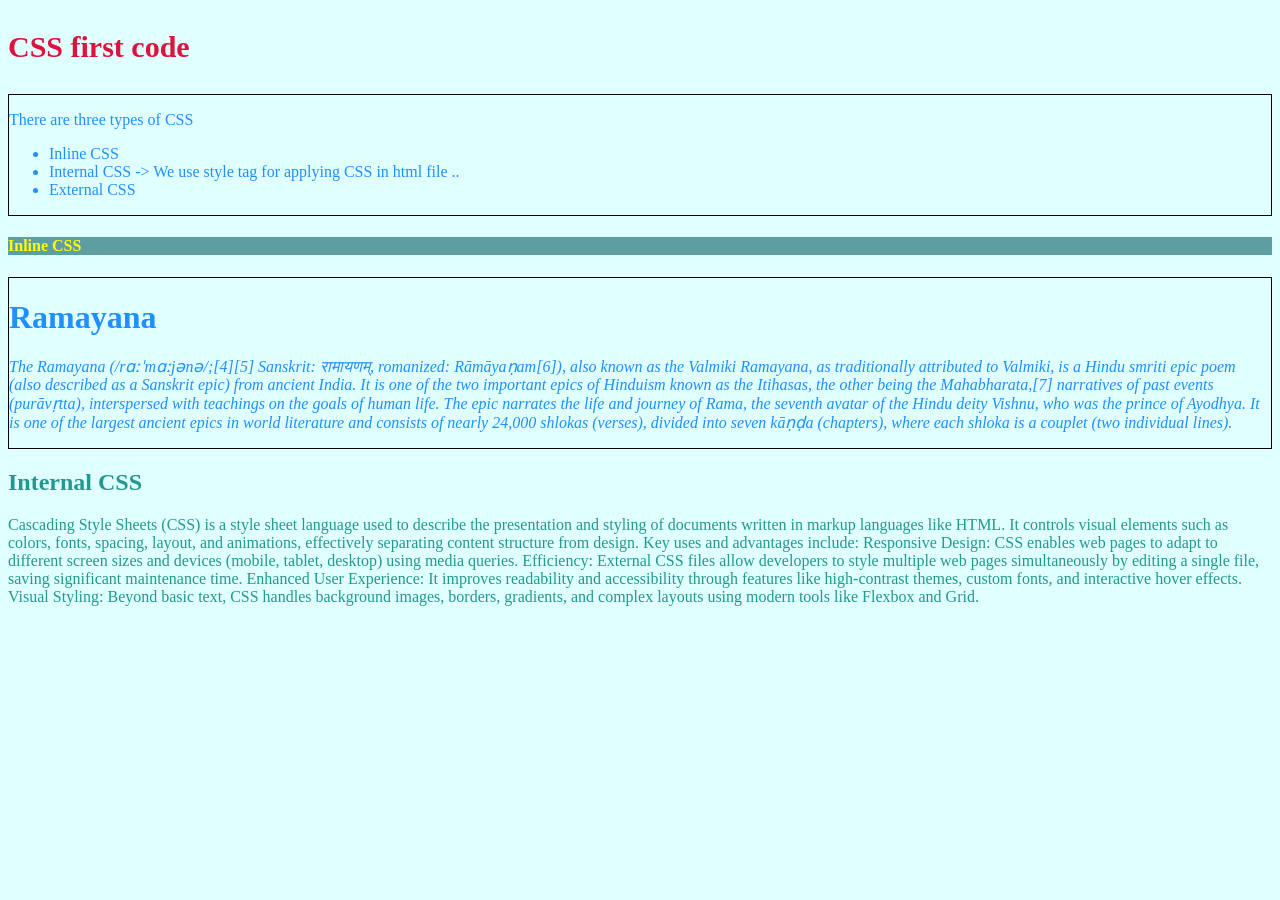
<file: css/index.html>
<!DOCTYPE html>
<html lang="en">

<head>
    <meta charset="UTF-8">
    <meta name="viewport" content="width=device-width, initial-scale=1.0">
    <title>CSS</title>
    <style>


        body
        {
            background-color: lightcyan;
        }


        section  /*This is selector */
        {
            color: rgb(33, 153, 143);
        }
        div
        {
            color: dodgerblue;
            border: 1px solid black;
        }
    </style>
    
</head>

<body>

    <p style="color: crimson; font-size: 30px;"> <b>CSS first code</b> </p>

    <div>
        <p>
            There are three types of CSS

        <ul>
            <li>Inline CSS</li>
            <li>Internal CSS -> We use style tag for applying CSS in html file .. </li>
            <li>External CSS</li>
        </ul>

        </p>
    </div>


    <h4 style="background-color: cadetblue; color: yellow; ">Inline CSS </h4>



    <div>
          <h1>Ramayana</h1>
          <p> <i> The Ramayana (/rɑːˈmɑːjənə/;[4][5] Sanskrit: रामायणम्, romanized: Rāmāyaṇam[6]), also known as the Valmiki Ramayana, as traditionally attributed to Valmiki, is a Hindu smriti epic poem (also described as a Sanskrit epic) from ancient India. It is one of the two important epics of Hinduism known as the Itihasas, the other being the Mahabharata,[7] narratives of past events (purāvṛtta), interspersed with teachings on the goals of human life. The epic narrates the life and journey of Rama, the seventh avatar of the Hindu deity Vishnu, who was the prince of Ayodhya. It is one of the largest ancient epics in world literature and consists of nearly 24,000 shlokas (verses), divided into seven kāṇḍa (chapters), where each shloka is a couplet (two individual lines). </i> </p>
    </div>

    <section>
      
        <h2>Internal CSS</h2>
        <p>Cascading Style Sheets (CSS) is a style sheet language used to describe the presentation and styling of
            documents written in markup languages like HTML. It controls visual elements such as colors, fonts, spacing,
            layout, and animations, effectively separating content structure from design.

            Key uses and advantages include:

            Responsive Design: CSS enables web pages to adapt to different screen sizes and devices (mobile, tablet,
            desktop) using media queries.
            Efficiency: External CSS files allow developers to style multiple web pages simultaneously by editing a
            single file, saving significant maintenance time.
            Enhanced User Experience: It improves readability and accessibility through features like high-contrast
            themes, custom fonts, and interactive hover effects.
            Visual Styling: Beyond basic text, CSS handles background images, borders, gradients, and complex layouts
            using modern tools like Flexbox and Grid. </p>

    </section>




</body>

</html>
</file>
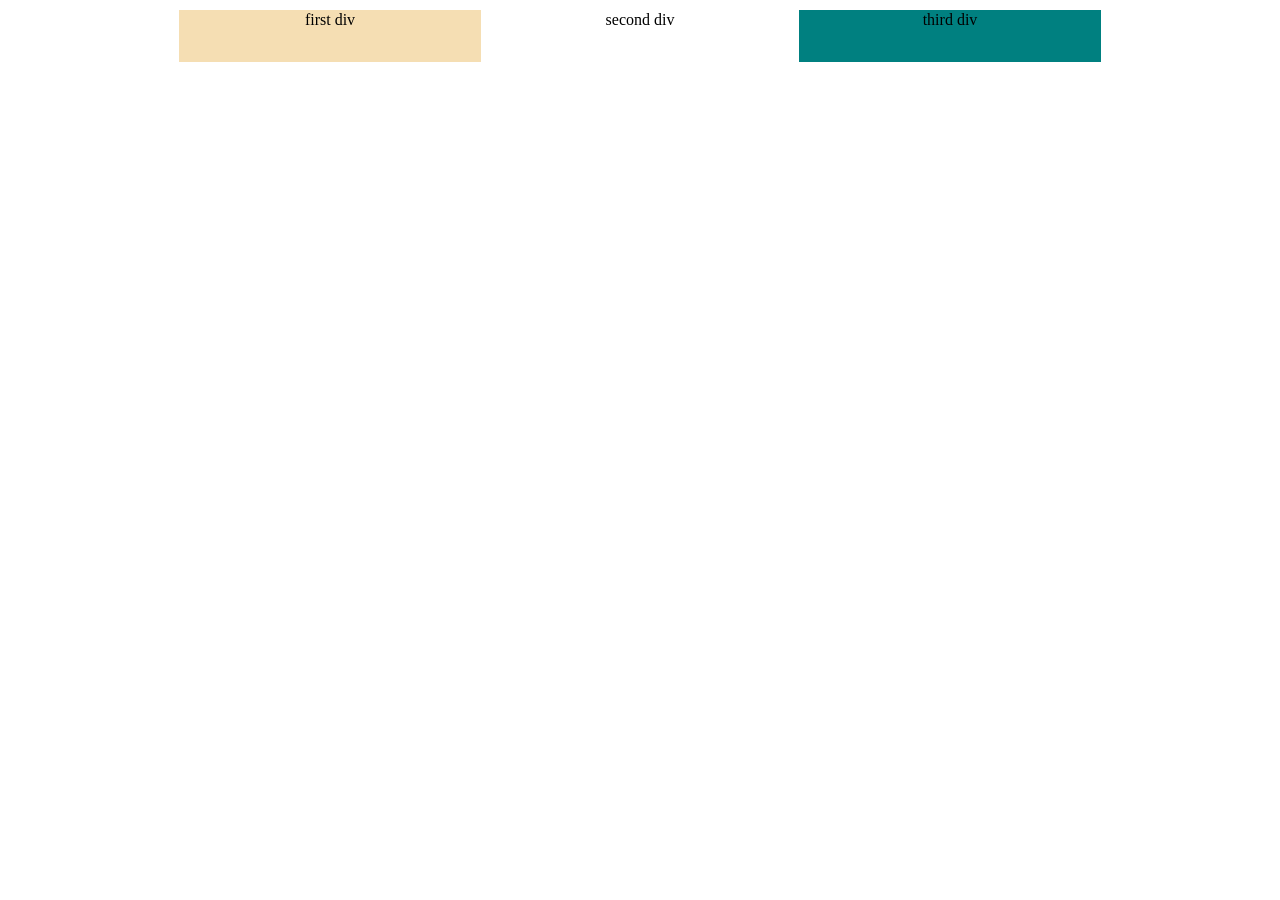
<file: css/display.html>
<!DOCTYPE html>
<html lang="en">

<head>
    <meta charset="UTF-8">
    <meta name="viewport" content="width=device-width, initial-scale=1.0">
    <title>Document</title>
    <link rel="stylesheet" href="display.css">
</head>

<body>
    <center>
        <div id="one">first div</div>
        <div id="two">second div</div>
        <div id="three">third div</div>
    </center>

    
 
</body>

</html>
</file>
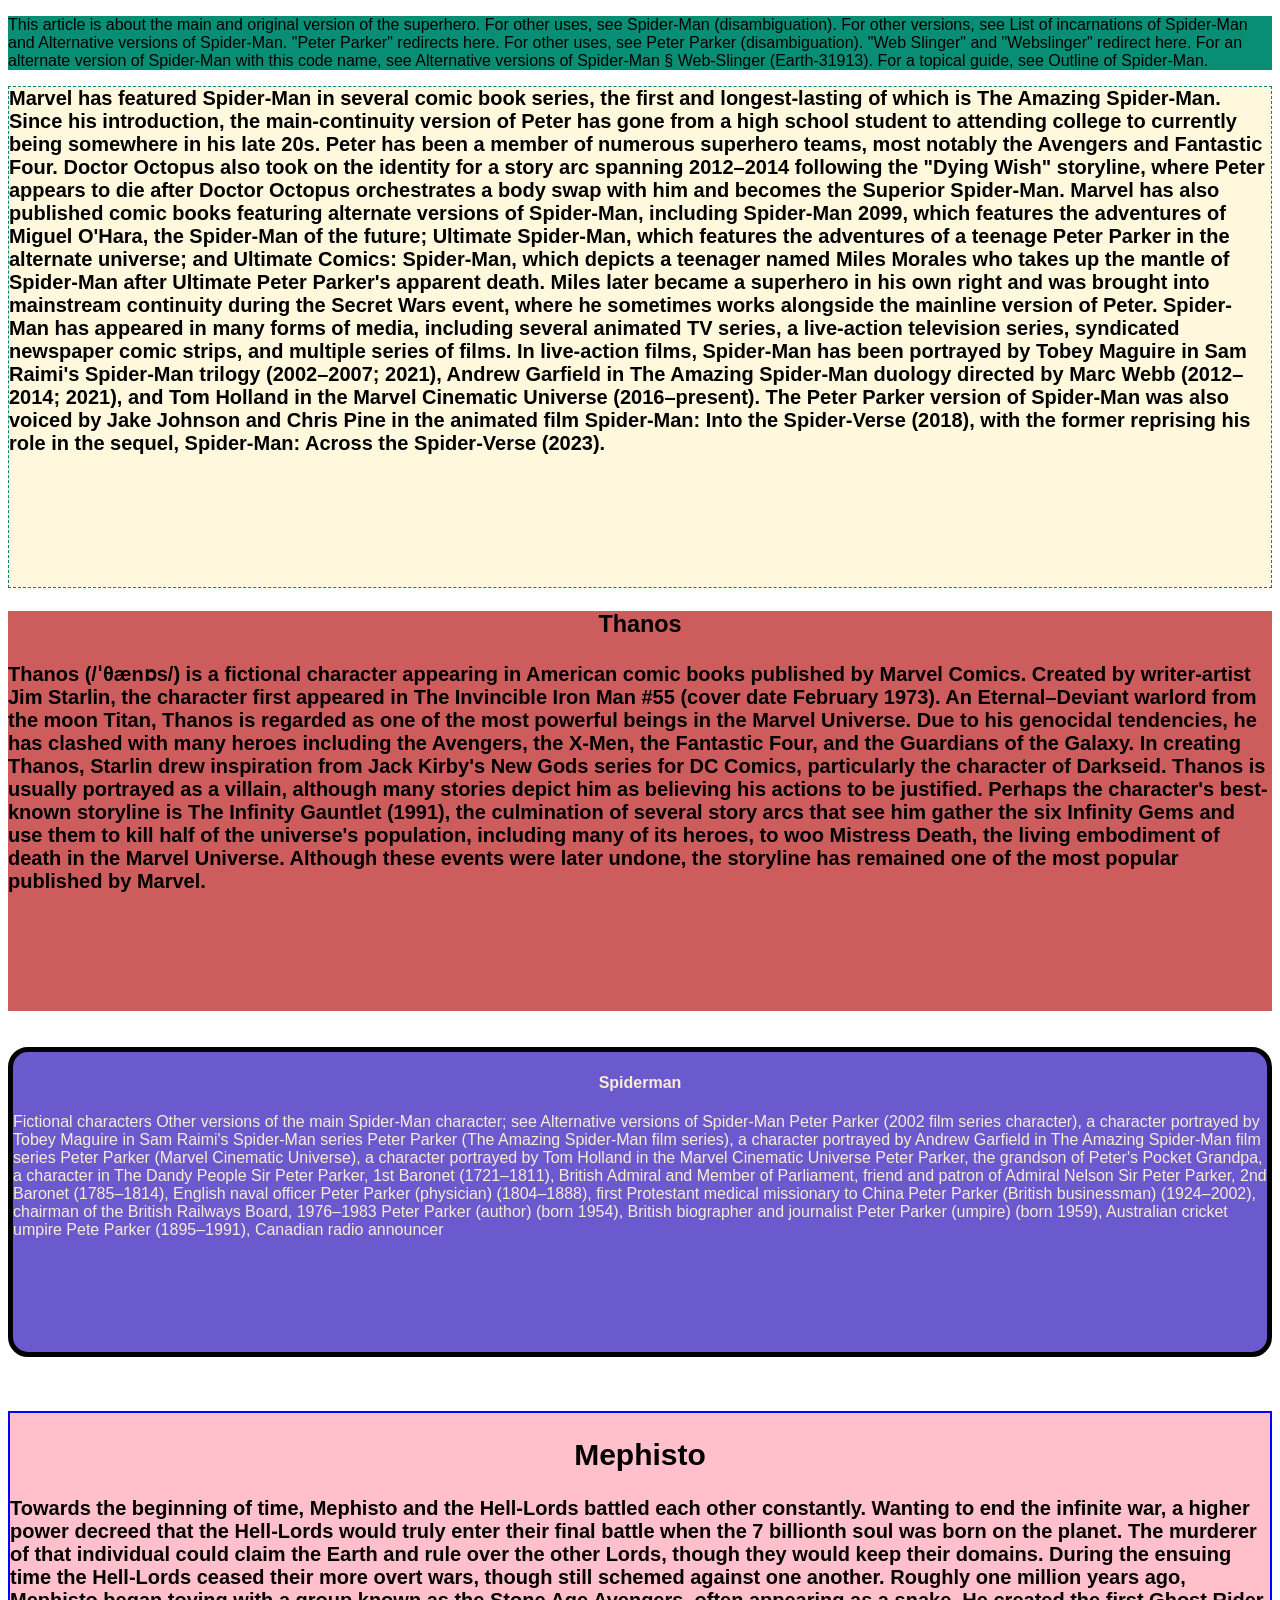
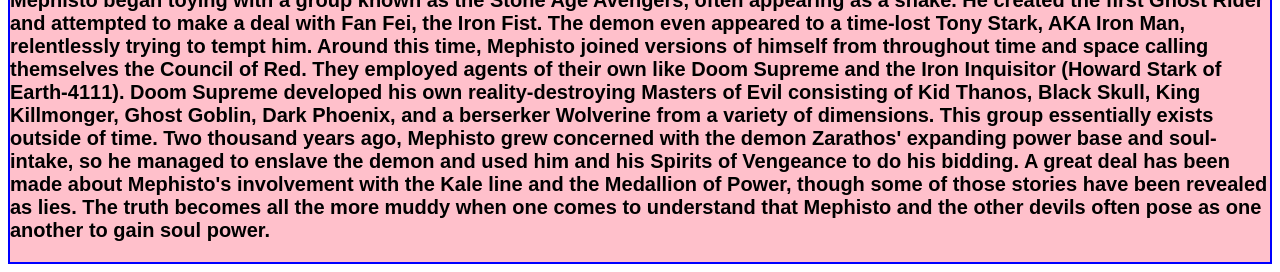
<file: css/external.html>
<!DOCTYPE html>
<html lang="en">

<head>
    <meta charset="UTF-8">
    <meta name="viewport" content="width=device-width, initial-scale=1.0">
    <link rel="stylesheet" href="style.css" />
    <title>External CSS</title>
</head>

<body>

    <header>
        <p>This article is about the main and original version of the superhero. For other uses, see Spider-Man
            (disambiguation). For other versions, see List of incarnations of Spider-Man and Alternative versions of
            Spider-Man.
            "Peter Parker" redirects here. For other uses, see Peter Parker (disambiguation).
            "Web Slinger" and "Webslinger" redirect here. For an alternate version of Spider-Man with this code name,
            see Alternative versions of Spider-Man § Web-Slinger (Earth-31913).
            For a topical guide, see Outline of Spider-Man.
        </p>
    </header>

    <main id="main">
        <section>
            Marvel has featured Spider-Man in several comic book series, the first and longest-lasting of which is The
            Amazing Spider-Man. Since his introduction, the main-continuity version of Peter has gone from a high school
            student to attending college to currently being somewhere in his late 20s. Peter has been a member of
            numerous superhero teams, most notably the Avengers and Fantastic Four. Doctor Octopus also took on the
            identity for a story arc spanning 2012–2014 following the "Dying Wish" storyline, where Peter appears to die
            after Doctor Octopus orchestrates a body swap with him and becomes the Superior Spider-Man. Marvel has also
            published comic books featuring alternate versions of Spider-Man, including Spider-Man 2099, which features
            the adventures of Miguel O'Hara, the Spider-Man of the future; Ultimate Spider-Man, which features the
            adventures of a teenage Peter Parker in the alternate universe; and Ultimate Comics: Spider-Man, which
            depicts a teenager named Miles Morales who takes up the mantle of Spider-Man after Ultimate Peter Parker's
            apparent death. Miles later became a superhero in his own right and was brought into mainstream continuity
            during the Secret Wars event, where he sometimes works alongside the mainline version of Peter.

            Spider-Man has appeared in many forms of media, including several animated TV series, a live-action
            television series, syndicated newspaper comic strips, and multiple series of films. In live-action films,
            Spider-Man has been portrayed by Tobey Maguire in Sam Raimi's Spider-Man trilogy (2002–2007; 2021), Andrew
            Garfield in The Amazing Spider-Man duology directed by Marc Webb (2012–2014; 2021), and Tom Holland in the
            Marvel Cinematic Universe (2016–present). The Peter Parker version of Spider-Man was also voiced by Jake
            Johnson and Chris Pine in the animated film Spider-Man: Into the Spider-Verse (2018), with the former
            reprising his role in the sequel, Spider-Man: Across the Spider-Verse (2023).
        </section>
    </main>

    <main id="thanos">
        <center>
            <h3>Thanos</h3>
        </center>
        <p>Thanos (/ˈθænɒs/) is a fictional character appearing in American comic books published by Marvel Comics.
            Created by writer-artist Jim Starlin, the character first appeared in The Invincible Iron Man #55 (cover
            date February 1973). An Eternal–Deviant warlord from the moon Titan, Thanos is regarded as one of the most
            powerful beings in the Marvel Universe. Due to his genocidal tendencies, he has clashed with many heroes
            including the Avengers, the X-Men, the Fantastic Four, and the Guardians of the Galaxy.

            In creating Thanos, Starlin drew inspiration from Jack Kirby's New Gods series for DC Comics, particularly
            the character of Darkseid. Thanos is usually portrayed as a villain, although many stories depict him as
            believing his actions to be justified. Perhaps the character's best-known storyline is The Infinity Gauntlet
            (1991), the culmination of several story arcs that see him gather the six Infinity Gems and use them to kill
            half of the universe's population, including many of its heroes, to woo Mistress Death, the living
            embodiment of death in the Marvel Universe. Although these events were later undone, the storyline has
            remained one of the most popular published by Marvel.</p>
    </main>



    <br> <br>
    <div class="spiderman">
        <center>
            <h4> Spiderman</h4>
        </center>

        <p>Fictional characters
            Other versions of the main Spider-Man character; see Alternative versions of Spider-Man
            Peter Parker (2002 film series character), a character portrayed by Tobey Maguire in Sam Raimi's Spider-Man
            series
            Peter Parker (The Amazing Spider-Man film series), a character portrayed by Andrew Garfield in The Amazing
            Spider-Man film series
            Peter Parker (Marvel Cinematic Universe), a character portrayed by Tom Holland in the Marvel Cinematic
            Universe
            Peter Parker, the grandson of Peter's Pocket Grandpa, a character in The Dandy
            People
            Sir Peter Parker, 1st Baronet (1721–1811), British Admiral and Member of Parliament, friend and patron of
            Admiral Nelson
            Sir Peter Parker, 2nd Baronet (1785–1814), English naval officer
            Peter Parker (physician) (1804–1888), first Protestant medical missionary to China
            Peter Parker (British businessman) (1924–2002), chairman of the British Railways Board, 1976–1983
            Peter Parker (author) (born 1954), British biographer and journalist
            Peter Parker (umpire) (born 1959), Australian cricket umpire
            Pete Parker (1895–1991), Canadian radio announcer</p>
    </div>
    <br><br><br>
    <div class="maphisto">
        <center>
            <h2>Mephisto</h2>
        </center>

        <p>Towards the beginning of time, Mephisto and the Hell-Lords battled each other constantly. Wanting to end the
            infinite war, a higher power decreed that the Hell-Lords would truly enter their final battle when the 7
            billionth soul was born on the planet. The murderer of that individual could claim the Earth and rule over
            the other Lords, though they would keep their domains. During the ensuing time the Hell-Lords ceased their
            more overt wars, though still schemed against one another.



            Roughly one million years ago, Mephisto began toying with a group known as the Stone Age Avengers, often
            appearing as a snake. He created the first Ghost Rider and attempted to make a deal with Fan Fei, the Iron
            Fist. The demon even appeared to a time-lost Tony Stark, AKA Iron Man, relentlessly trying to tempt him.
            Around this time, Mephisto joined versions of himself from throughout time and space calling themselves the
            Council of Red. They employed agents of their own like Doom Supreme and the Iron Inquisitor (Howard Stark of
            Earth-4111). Doom Supreme developed his own reality-destroying Masters of Evil consisting of Kid Thanos,
            Black Skull, King Killmonger, Ghost Goblin, Dark Phoenix, and a berserker Wolverine from a variety of
            dimensions. This group essentially exists outside of time.



            Two thousand years ago, Mephisto grew concerned with the demon Zarathos' expanding power base and
            soul-intake, so he managed to enslave the demon and used him and his Spirits of Vengeance to do his bidding.
            A great deal has been made about Mephisto's involvement with the Kale line and the Medallion of Power,
            though some of those stories have been revealed as lies. The truth becomes all the more muddy when one comes
            to understand that Mephisto and the other devils often pose as one another to gain soul power.</p>

    </div>



</body>

</html>
</file>
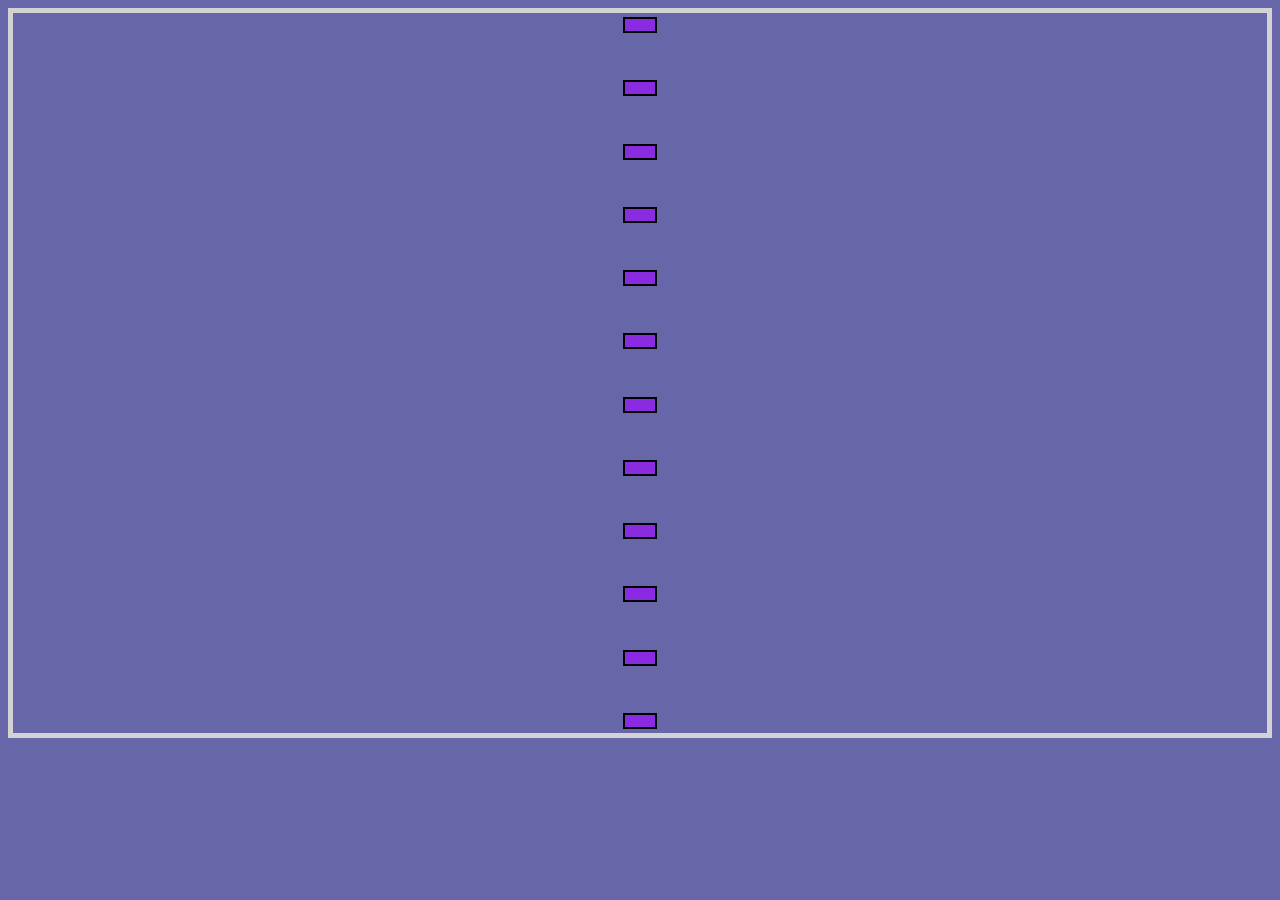
<file: css/flex.html>
<!DOCTYPE html>
<html lang="en">

<head>
    <meta charset="UTF-8">
    <meta name="viewport" content="width=device-width, initial-scale=1.0">
    <title>Flex</title>
    <link rel="stylesheet" href="flex.css">
</head>

<body>

    <div class="container">
        <div class="item"></div>
        <div class="item"></div>
        <div class="item"></div>
        <div class="item"></div>
        <div class="item"></div>
        <div class="item"></div>
        <div class="item"></div>
        <div class="item"></div>
        <div class="item"></div>
        <div class="item"></div>
        <div class="item"></div>
        <div class="item"></div>
    </div>
</body>

</html>
</file>
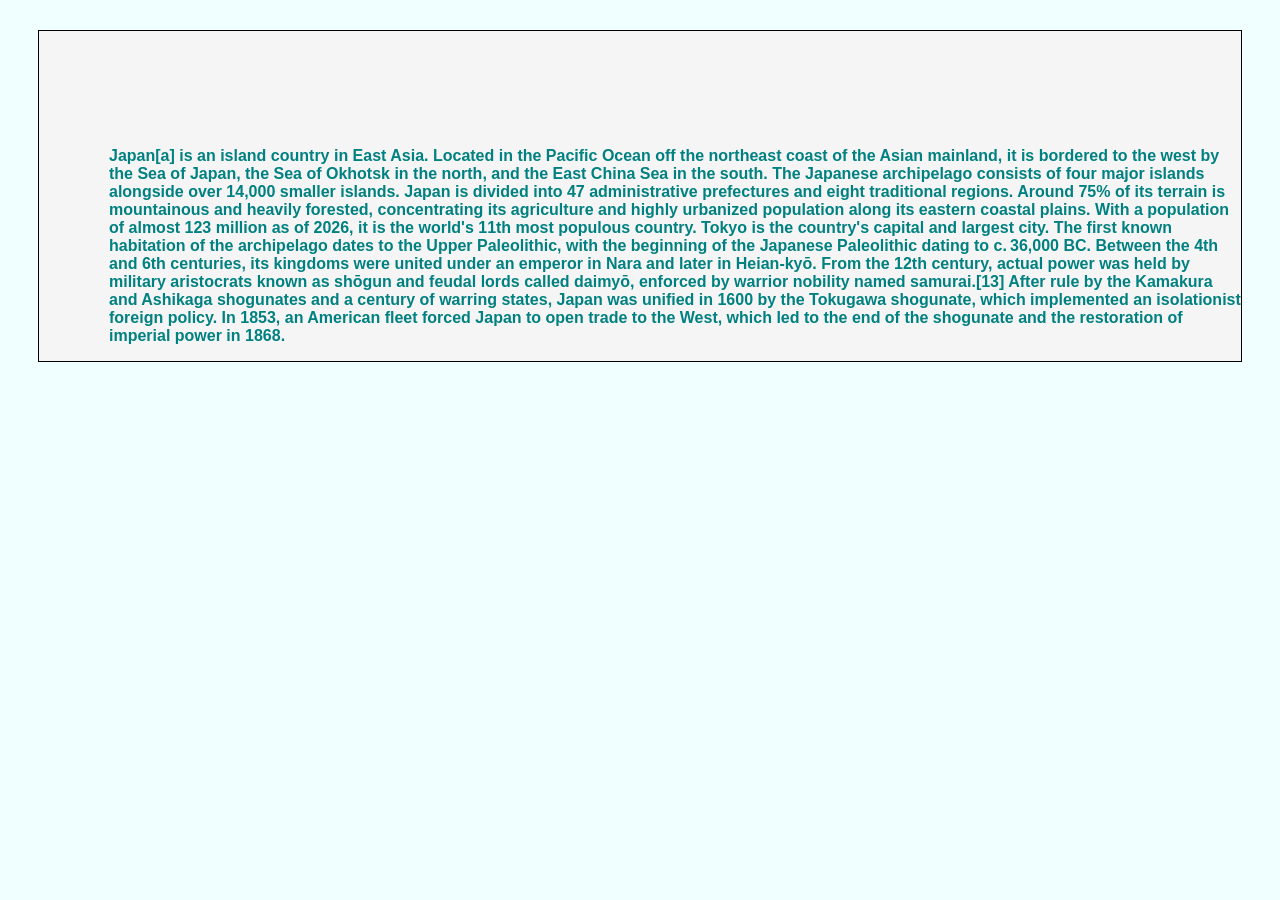
<file: css/padding.html>
<!DOCTYPE html>
<html lang="en">

<head>
    <meta charset="UTF-8">
    <meta name="viewport" content="width=device-width, initial-scale=1.0">
    <link rel="stylesheet" href="padding.css">
    <title>padding</title>
</head>

<body>
    <div class="box1">

        <p>
            Japan[a] is an island country in East Asia. Located in the Pacific Ocean off the northeast coast of the
            Asian mainland, it is bordered to the west by the Sea of Japan, the Sea of Okhotsk in the north, and the
            East China Sea in the south. The Japanese archipelago consists of four major islands alongside over 14,000
            smaller islands. Japan is divided into 47 administrative prefectures and eight traditional regions. Around
            75% of its terrain is mountainous and heavily forested, concentrating its agriculture and highly urbanized
            population along its eastern coastal plains. With a population of almost 123 million as of 2026, it is the
            world's 11th most populous country. Tokyo is the country's capital and largest city.

            The first known habitation of the archipelago dates to the Upper Paleolithic, with the beginning of the
            Japanese Paleolithic dating to c. 36,000 BC. Between the 4th and 6th centuries, its kingdoms were united
            under an emperor in Nara and later in Heian-kyō. From the 12th century, actual power was held by military
            aristocrats known as shōgun and feudal lords called daimyō, enforced by warrior nobility named samurai.[13]
            After rule by the Kamakura and Ashikaga shogunates and a century of warring states, Japan was unified in
            1600 by the Tokugawa shogunate, which implemented an isolationist foreign policy. In 1853, an American fleet
            forced Japan to open trade to the West, which led to the end of the shogunate and the restoration of
            imperial power in 1868.
        </p>

    </div>
</body>

</html>
</file>
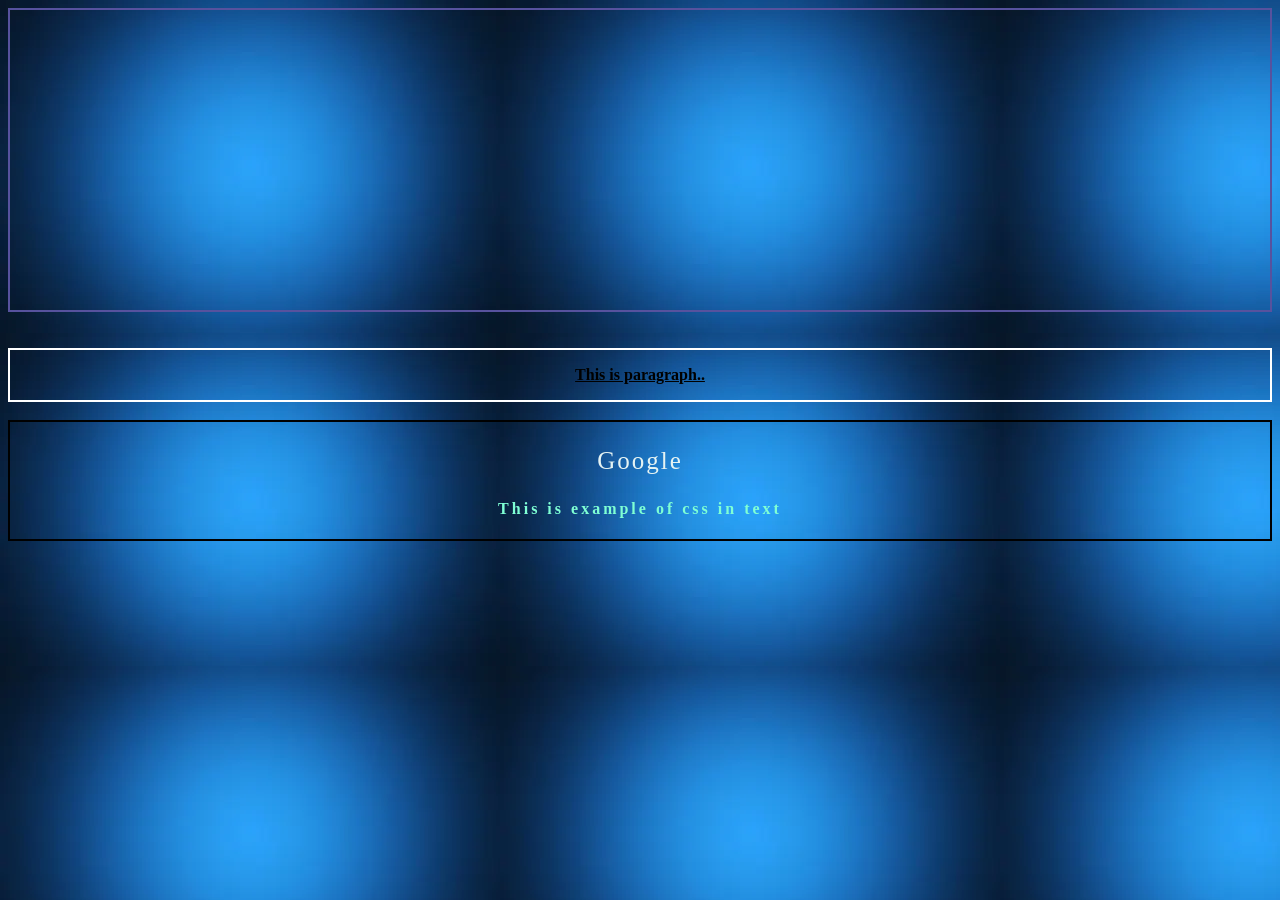
<file: css/textproprty.html>
<!DOCTYPE html>
<html lang="en">

<head>
    <meta charset="UTF-8">
    <meta name="viewport" content="width=device-width, initial-scale=1.0">
    <title>Text</title>
    <link rel="stylesheet" href="text.css">
</head>

<body>
    <div id="image">
    </div>
    <br><br>
    <div id="first">
        <p>This is paragraph..</p>
    </div>
    <br>
    <div id="second">
        <a href="https://google.com">
            <p>Google</p>
        </a>
        <h4>This is example of css in text</h4>
    </div>

    <br><br>


</body>

</html>
</file>
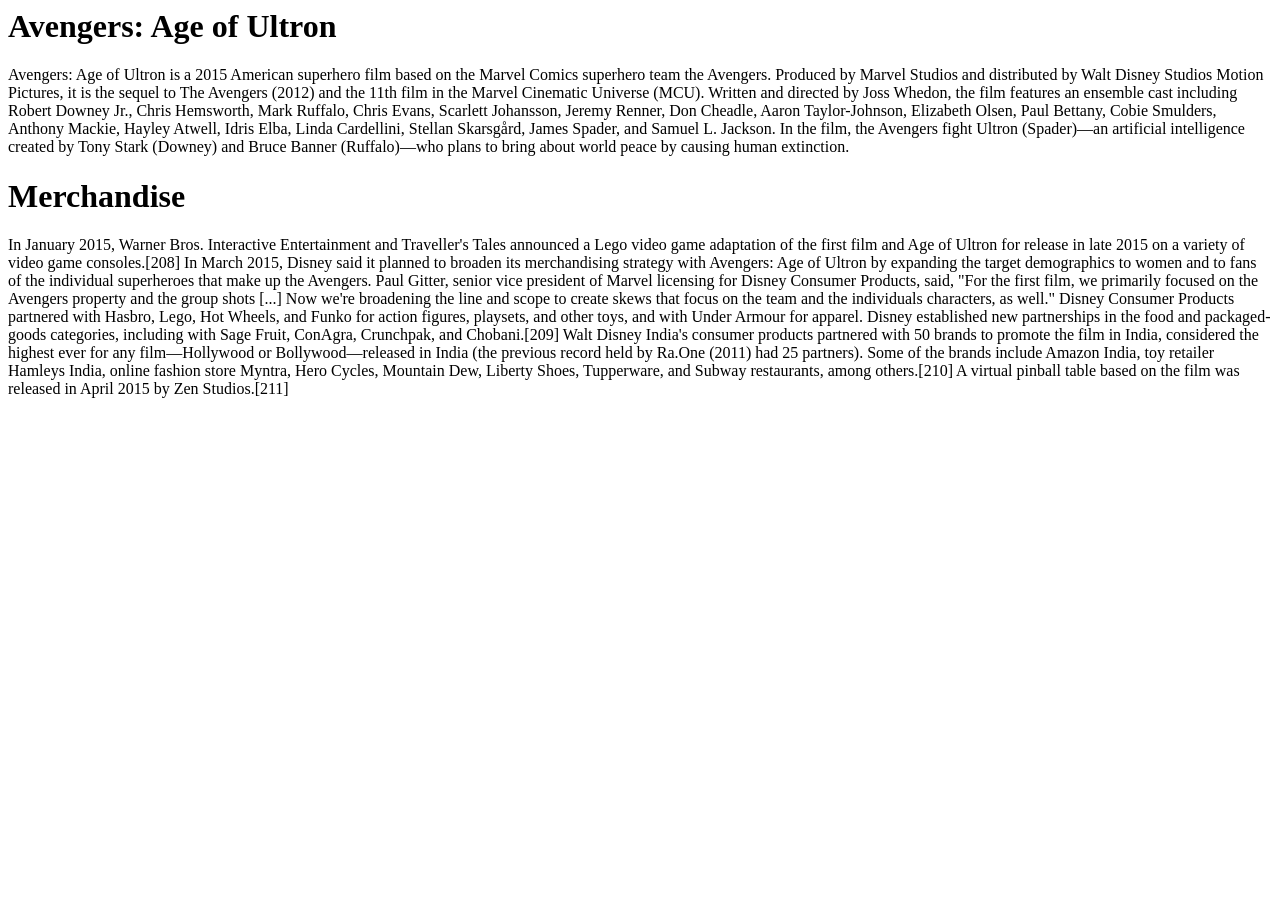
<file: html/firstpage.html>
<html>
<head>
 <title>
   first code
 </title>
</head>

<body>
       
	   <h1> Avengers: Age of Ultron </h1> 
	   <p> Avengers: Age of Ultron is a 2015 American superhero film based on the Marvel Comics superhero team the Avengers. Produced by Marvel Studios and distributed by Walt Disney Studios Motion Pictures, it is the sequel to The Avengers (2012) and the 11th film in the Marvel Cinematic Universe (MCU). Written and directed by Joss Whedon, the film features an ensemble cast including Robert Downey Jr., Chris Hemsworth, Mark Ruffalo, Chris Evans, Scarlett Johansson, Jeremy Renner, Don Cheadle, Aaron Taylor-Johnson, Elizabeth Olsen, Paul Bettany, Cobie Smulders, Anthony Mackie, Hayley Atwell, Idris Elba, Linda Cardellini, Stellan Skarsgård, James Spader, and Samuel L. Jackson. In the film, the Avengers fight Ultron (Spader)—an artificial intelligence created by Tony Stark (Downey) and Bruce Banner (Ruffalo)—who plans to bring about world peace by causing human extinction.  </p>
	   
    <h1>Merchandise  </h1>
	<p>  In January 2015, Warner Bros. Interactive Entertainment and Traveller's Tales announced a Lego video game adaptation of the first film and Age of Ultron for release in late 2015 on a variety of video game consoles.[208] In March 2015, Disney said it planned to broaden its merchandising strategy with Avengers: Age of Ultron by expanding the target demographics to women and to fans of the individual superheroes that make up the Avengers. Paul Gitter, senior vice president of Marvel licensing for Disney Consumer Products, said, "For the first film, we primarily focused on the Avengers property and the group shots [...] Now we're broadening the line and scope to create skews that focus on the team and the individuals characters, as well." Disney Consumer Products partnered with Hasbro, Lego, Hot Wheels, and Funko for action figures, playsets, and other toys, and with Under Armour for apparel. Disney established new partnerships in the food and packaged-goods categories, including with Sage Fruit, ConAgra, Crunchpak, and Chobani.[209] Walt Disney India's consumer products partnered with 50 brands to promote the film in India, considered the highest ever for any film—Hollywood or Bollywood—released in India (the previous record held by Ra.One (2011) had 25 partners). Some of the brands include Amazon India, toy retailer Hamleys India, online fashion store Myntra, Hero Cycles, Mountain Dew, Liberty Shoes, Tupperware, and Subway restaurants, among others.[210] A virtual pinball table based on the film was released in April 2015 by Zen Studios.[211]</p>
</body>

</html>
</file>
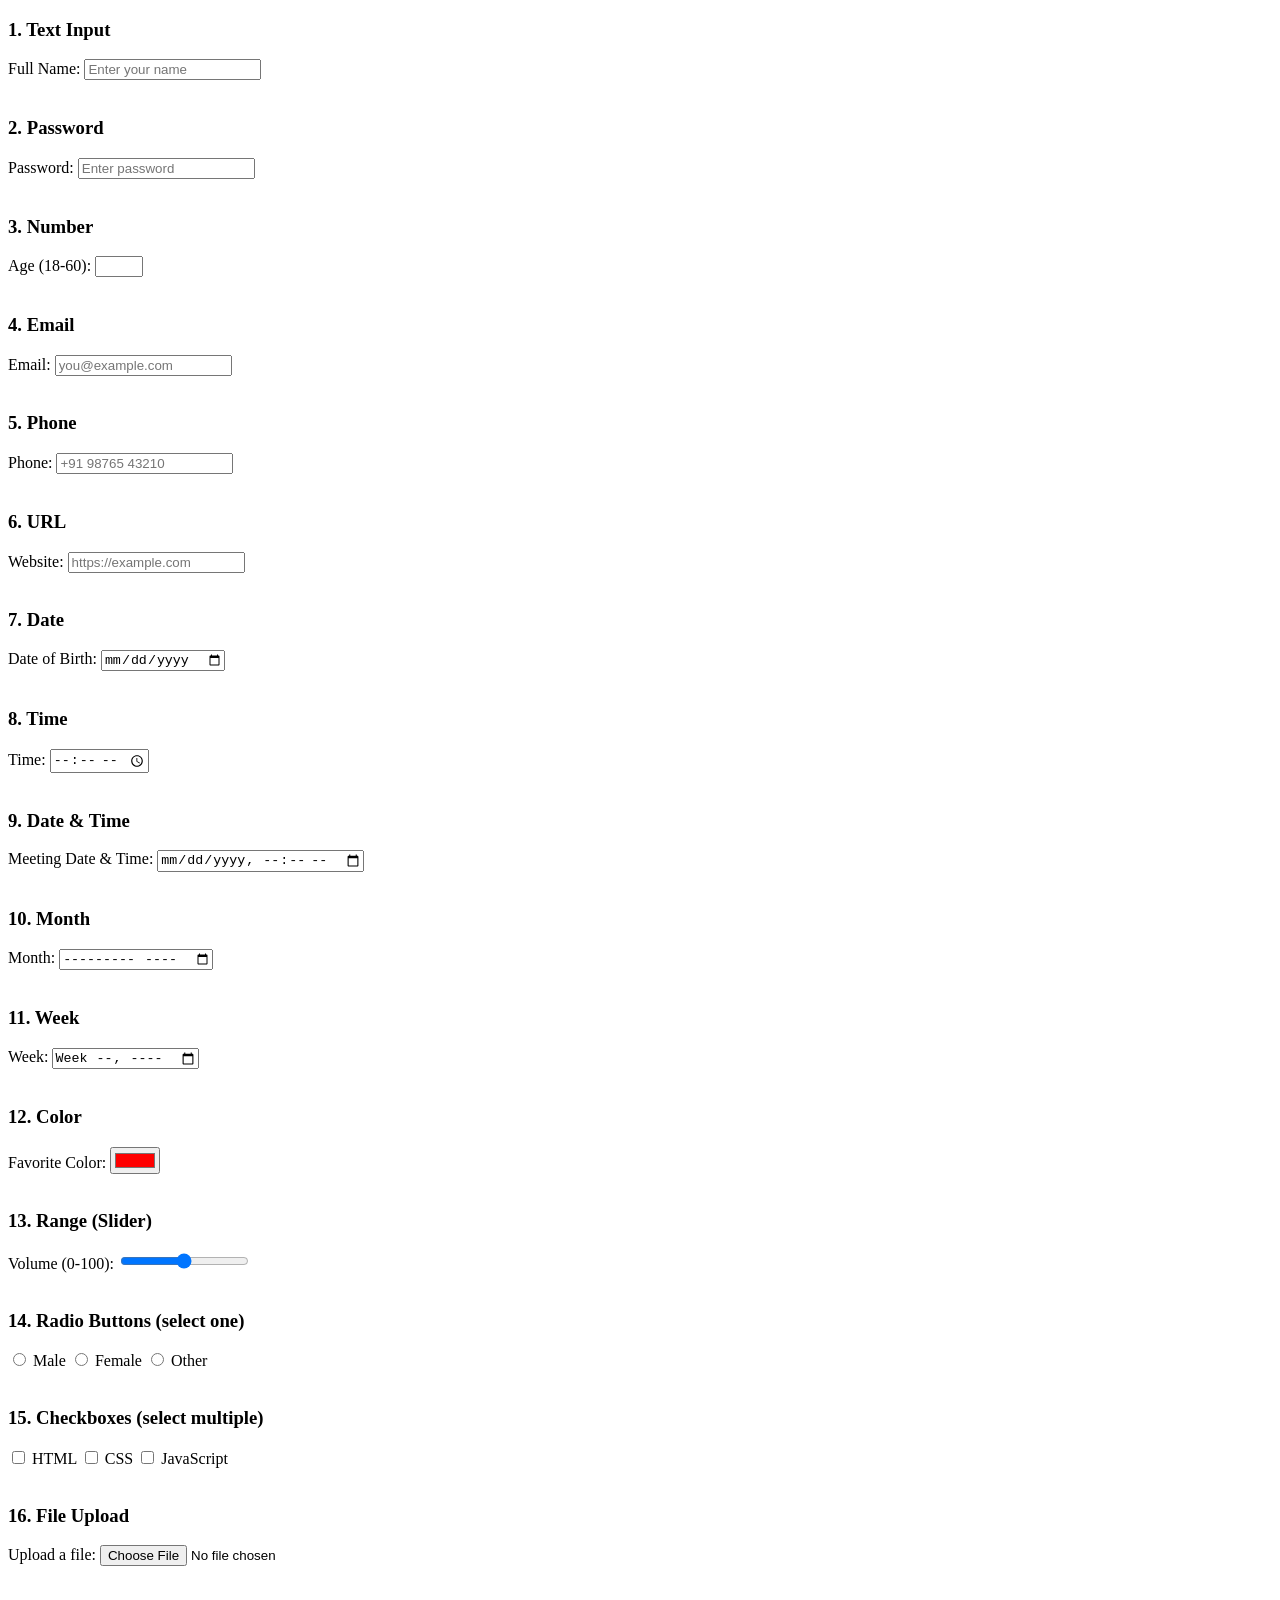
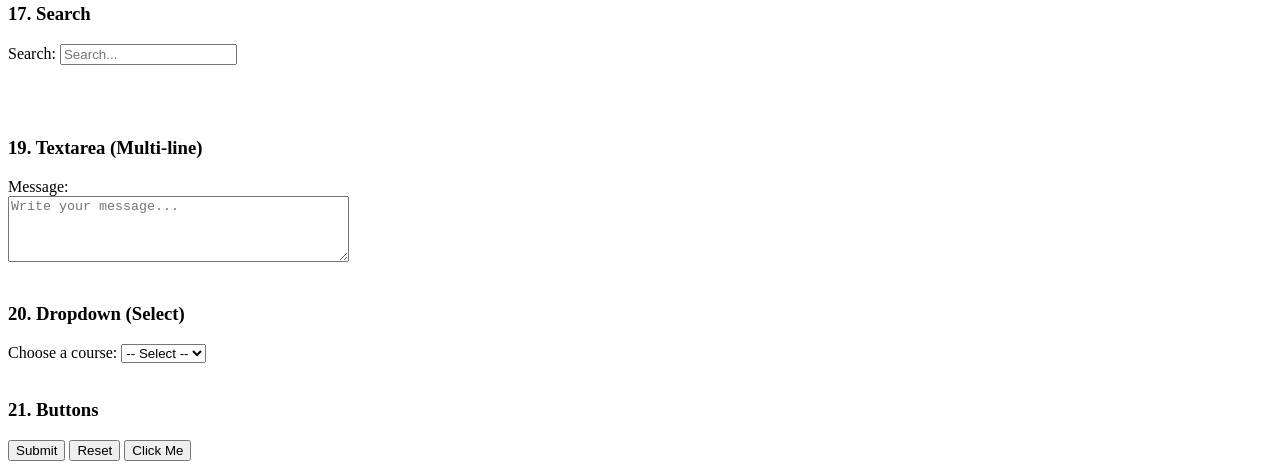
<file: html/form.html>
<!DOCTYPE html>
<html lang="en">
<head>
    <meta charset="UTF-8">
    <meta name="viewport" content="width=device-width, initial-scale=1.0">
    <title>HTML Form - Student Notes</title>
</head>
<body>

    <!-- ============================================ -->
    <!-- FORM ELEMENT                                -->
    <!-- action   = where form data is sent         -->
    <!-- method   = "GET" (in URL) or "POST" (body) -->
    <!-- ============================================ -->
    <form action="/submit" method="post">

        <!-- ======================================== -->
        <!-- 1. TEXT INPUT                            -->
        <!-- type="text" = single line text          -->
        <!-- placeholder = hint text inside field    -->
        <!-- required  = field cannot be empty       -->
        <!-- ======================================== -->
        <h3>1. Text Input</h3>
        <label for="fullname">Full Name:</label>
        <input type="text" id="fullname" name="fullname" placeholder="Enter your name" required>
        <br><br>

        <!-- ======================================== -->
        <!-- 2. PASSWORD                              -->
        <!-- Characters are hidden (shown as dots)   -->
        <!-- ======================================== -->
        <h3>2. Password</h3>
        <label for="password">Password:</label>
        <input type="password" id="password" name="password" placeholder="Enter password" required>
        <br><br>

        <!-- ======================================== -->
        <!-- 3. NUMBER                                -->
        <!-- Only numeric values allowed             -->
        <!-- min / max / step control the range      -->
        <!-- ======================================== -->
        <h3>3. Number</h3>
        <label for="age">Age (18-60):</label>
        <input type="number" id="age" name="age" min="18" max="60" step="1">
        <br><br>

        <!-- ======================================== -->
        <!-- 4. EMAIL                                 -->
        <!-- Browser validates email format          -->
        <!-- ======================================== -->
        <h3>4. Email</h3>
        <label for="email">Email:</label>
        <input type="email" id="email" name="email" placeholder="you@example.com" required>
        <br><br>

        <!-- ======================================== -->
        <!-- 5. TEL (Phone)                           -->
        <!-- For phone numbers                       -->
        <!-- ======================================== -->
        <h3>5. Phone</h3>
        <label for="phone">Phone:</label>
        <input type="tel" id="phone" name="phone" placeholder="+91 98765 43210">
        <br><br>

        <!-- ======================================== -->
        <!-- 6. URL                                   -->
        <!-- Validates URL format                    -->
        <!-- ======================================== -->
        <h3>6. URL</h3>
        <label for="website">Website:</label>
        <input type="url" id="website" name="website" placeholder="https://example.com">
        <br><br>

        <!-- ======================================== -->
        <!-- 7. DATE                                  -->
        <!-- Opens a date picker                     -->
        <!-- ======================================== -->
        <h3>7. Date</h3>
        <label for="dob">Date of Birth:</label>
        <input type="date" id="dob" name="dob">
        <br><br>

        <!-- ======================================== -->
        <!-- 8. TIME                                  -->
        <!-- Opens a time picker                     -->
        <!-- ======================================== -->
        <h3>8. Time</h3>
        <label for="time">Time:</label>
        <input type="time" id="time" name="time">
        <br><br>

        <!-- ======================================== -->
        <!-- 9. DATETIME-LOCAL                        -->
        <!-- Date + Time together                    -->
        <!-- ======================================== -->
        <h3>9. Date & Time</h3>
        <label for="datetime">Meeting Date & Time:</label>
        <input type="datetime-local" id="datetime" name="datetime">
        <br><br>

        <!-- ======================================== -->
        <!-- 10. MONTH                                -->
        <!-- ======================================== -->
        <h3>10. Month</h3>
        <label for="month">Month:</label>
        <input type="month" id="month" name="month">
        <br><br>

        <!-- ======================================== -->
        <!-- 11. WEEK                                 -->
        <!-- ======================================== -->
        <h3>11. Week</h3>
        <label for="week">Week:</label>
        <input type="week" id="week" name="week">
        <br><br>

        <!-- ======================================== -->
        <!-- 12. COLOR                                -->
        <!-- Opens a color picker                    -->
        <!-- ======================================== -->
        <h3>12. Color</h3>
        <label for="color">Favorite Color:</label>
        <input type="color" id="color" name="color" value="#ff0000">
        <br><br>

        <!-- ======================================== -->
        <!-- 13. RANGE (Slider)                       -->
        <!-- min, max, step define the slider        -->
        <!-- ======================================== -->
        <h3>13. Range (Slider)</h3>
        <label for="volume">Volume (0-100):</label>
        <input type="range" id="volume" name="volume" min="0" max="100" value="50">
        <br><br>

        <!-- ======================================== -->
        <!-- 14. RADIO BUTTON                         -->
        <!-- Same name = only ONE can be selected    -->
        <!-- ======================================== -->
        <h3>14. Radio Buttons (select one)</h3>
        <input type="radio" id="male" name="gender" value="male">
        <label for="male">Male</label>

        <input type="radio" id="female" name="gender" value="female">
        <label for="female">Female</label>

        <input type="radio" id="other" name="gender" value="other">
        <label for="other">Other</label>
        <br><br>

        <!-- ======================================== -->
        <!-- 15. CHECKBOX                             -->
        <!-- Multiple can be selected                -->
        <!-- ======================================== -->
        <h3>15. Checkboxes (select multiple)</h3>
        <input type="checkbox" id="html" name="skills" value="html">
        <label for="html">HTML</label>

        <input type="checkbox" id="css" name="skills" value="css">
        <label for="css">CSS</label>

        <input type="checkbox" id="js" name="skills" value="js">
        <label for="js">JavaScript</label>
        <br><br>

        <!-- ======================================== -->
        <!-- 16. FILE UPLOAD                          -->
        <!-- Opens file browser                      -->
        <!-- ======================================== -->
        <h3>16. File Upload</h3>
        <label for="file">Upload a file:</label>
        <input type="file" id="file" name="file">
        <br><br>

        <!-- ======================================== -->
        <!-- 17. SEARCH                               -->
        <!-- ======================================== -->
        <h3>17. Search</h3>
        <label for="search">Search:</label>
        <input type="search" id="search" name="search" placeholder="Search...">
        <br><br>

        <!-- ======================================== -->
        <!-- 18. HIDDEN                               -->
        <!-- Not visible to user, sends data silently -->
        <!-- ======================================== -->
        <input type="hidden" id="token" name="token" value="abc123">

        <br><br>

        <!-- ======================================== -->
        <!-- 19. TEXTAREA (Multi-line text)           -->
        <!-- rows = number of visible lines          -->
        <!-- ======================================== -->
        <h3>19. Textarea (Multi-line)</h3>
        <label for="message">Message:</label>
        <br>
        <textarea id="message" name="message" rows="4" cols="40" placeholder="Write your message..."></textarea>
        <br><br>

        <!-- ======================================== -->
        <!-- 20. SELECT / DROPDOWN                    -->
        <!-- <option> goes inside <select>           -->
        <!-- ======================================== -->
        <h3>20. Dropdown (Select)</h3>
        <label for="course">Choose a course:</label>
        <select id="course" name="course">
            <option value="">-- Select --</option>
            <option value="bca">BCA</option>
            <option value="btech">B.Tech</option>
            <option value="mca">MCA</option>
        </select>
        <br><br>

        <!-- ======================================== -->
        <!-- 21. BUTTONS                              -->
        <!-- type="submit"  = sends the form         -->
        <!-- type="reset"   = clears all fields      -->
        <!-- type="button"  = no default action      -->
        <!-- ======================================== -->
        <h3>21. Buttons</h3>
        <button type="submit">Submit</button>
        <button type="reset">Reset</button>
        <button type="button">Click Me</button>

    </form>

</body>
</html>
</file>
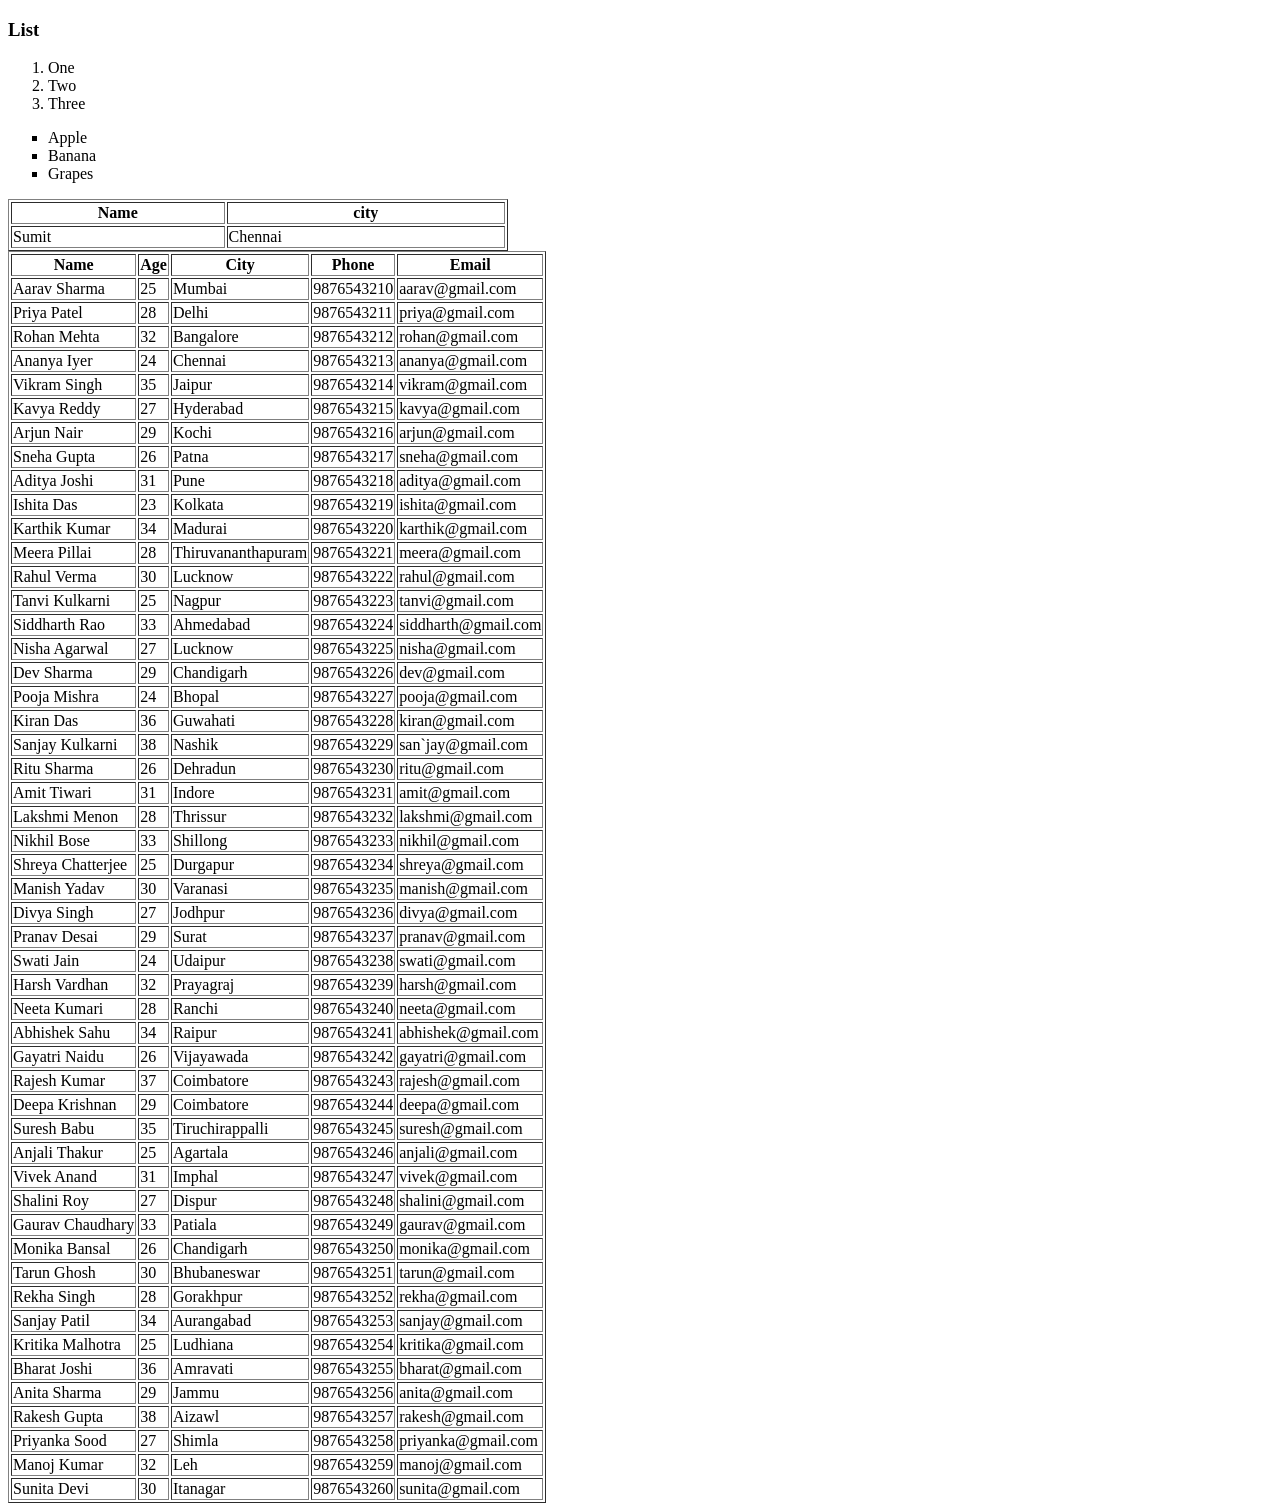
<file: html/tags2.html>
<!DOCTYPE html>
<html lang="en">

<head>
    <meta charset="UTF-8">
    <meta name="viewport" content="width=device-width, initial-scale=1.0">
    <title>Document</title>
</head>

<body>
    <!-- Table -->
    <!-- List 
    Ordered list 
    Unordered List 
      -->

    <h3>List</h3>

    <ol>
        <li>One</li>
        <li>Two</li>
        <li>Three</li>
    </ol>
    <ul type="square">
        <li>Apple</li>
        <li>Banana</li>
        <li>Grapes</li>
    </ul>

    <table width="500" border="black">

        <tr>
            <th> Name </th>
            <th> city </th>
        </tr>
        <tr>
            <td>Sumit</td>
            <td>Chennai</td>
        </tr>

    </table>

    <table border="1">
        <thead>
            <tr>
                <th>Name</th>
                <th>Age</th>
                <th>City</th>
                <th>Phone</th>
                <th>Email</th>
            </tr>
        </thead>
        <tbody>
            <tr>
                <td>Aarav Sharma</td>
                <td>25</td>
                <td>Mumbai</td>
                <td>9876543210</td>
                <td>aarav@gmail.com</td>
            </tr>
            <tr>
                <td>Priya Patel</td>
                <td>28</td>
                <td>Delhi</td>
                <td>9876543211</td>
                <td>priya@gmail.com</td>
            </tr>
            <tr>
                <td>Rohan Mehta</td>
                <td>32</td>
                <td>Bangalore</td>
                <td>9876543212</td>
                <td>rohan@gmail.com</td>
            </tr>
            <tr>
                <td>Ananya Iyer</td>
                <td>24</td>
                <td>Chennai</td>
                <td>9876543213</td>
                <td>ananya@gmail.com</td>
            </tr>
            <tr>
                <td>Vikram Singh</td>
                <td>35</td>
                <td>Jaipur</td>
                <td>9876543214</td>
                <td>vikram@gmail.com</td>
            </tr>
            <tr>
                <td>Kavya Reddy</td>
                <td>27</td>
                <td>Hyderabad</td>
                <td>9876543215</td>
                <td>kavya@gmail.com</td>
            </tr>
            <tr>
                <td>Arjun Nair</td>
                <td>29</td>
                <td>Kochi</td>
                <td>9876543216</td>
                <td>arjun@gmail.com</td>
            </tr>
            <tr>
                <td>Sneha Gupta</td>
                <td>26</td>
                <td>Patna</td>
                <td>9876543217</td>
                <td>sneha@gmail.com</td>
            </tr>
            <tr>
                <td>Aditya Joshi</td>
                <td>31</td>
                <td>Pune</td>
                <td>9876543218</td>
                <td>aditya@gmail.com</td>
            </tr>
            <tr>
                <td>Ishita Das</td>
                <td>23</td>
                <td>Kolkata</td>
                <td>9876543219</td>
                <td>ishita@gmail.com</td>
            </tr>
            <tr>
                <td>Karthik Kumar</td>
                <td>34</td>
                <td>Madurai</td>
                <td>9876543220</td>
                <td>karthik@gmail.com</td>
            </tr>
            <tr>
                <td>Meera Pillai</td>
                <td>28</td>
                <td>Thiruvananthapuram</td>
                <td>9876543221</td>
                <td>meera@gmail.com</td>
            </tr>
            <tr>
                <td>Rahul Verma</td>
                <td>30</td>
                <td>Lucknow</td>
                <td>9876543222</td>
                <td>rahul@gmail.com</td>
            </tr>
            <tr>
                <td>Tanvi Kulkarni</td>
                <td>25</td>
                <td>Nagpur</td>
                <td>9876543223</td>
                <td>tanvi@gmail.com</td>
            </tr>
            <tr>
                <td>Siddharth Rao</td>
                <td>33</td>
                <td>Ahmedabad</td>
                <td>9876543224</td>
                <td>siddharth@gmail.com</td>
            </tr>
            <tr>
                <td>Nisha Agarwal</td>
                <td>27</td>
                <td>Lucknow</td>
                <td>9876543225</td>
                <td>nisha@gmail.com</td>
            </tr>
            <tr>
                <td>Dev Sharma</td>
                <td>29</td>
                <td>Chandigarh</td>
                <td>9876543226</td>
                <td>dev@gmail.com</td>
            </tr>
            <tr>
                <td>Pooja Mishra</td>
                <td>24</td>
                <td>Bhopal</td>
                <td>9876543227</td>
                <td>pooja@gmail.com</td>
            </tr>
            <tr>
                <td>Kiran Das</td>
                <td>36</td>
                <td>Guwahati</td>
                <td>9876543228</td>
                <td>kiran@gmail.com</td>
            </tr>
            <tr>
                <td>Sanjay Kulkarni</td>
                <td>38</td>
                <td>Nashik</td>
                <td>9876543229</td>
                <td>san`jay@gmail.com</td>
            </tr>
            <tr>
                <td>Ritu Sharma</td>
                <td>26</td>
                <td>Dehradun</td>
                <td>9876543230</td>
                <td>ritu@gmail.com</td>
            </tr>
            <tr>
                <td>Amit Tiwari</td>
                <td>31</td>
                <td>Indore</td>
                <td>9876543231</td>
                <td>amit@gmail.com</td>
            </tr>
            <tr>
                <td>Lakshmi Menon</td>
                <td>28</td>
                <td>Thrissur</td>
                <td>9876543232</td>
                <td>lakshmi@gmail.com</td>
            </tr>
            <tr>
                <td>Nikhil Bose</td>
                <td>33</td>
                <td>Shillong</td>
                <td>9876543233</td>
                <td>nikhil@gmail.com</td>
            </tr>
            <tr>
                <td>Shreya Chatterjee</td>
                <td>25</td>
                <td>Durgapur</td>
                <td>9876543234</td>
                <td>shreya@gmail.com</td>
            </tr>
            <tr>
                <td>Manish Yadav</td>
                <td>30</td>
                <td>Varanasi</td>
                <td>9876543235</td>
                <td>manish@gmail.com</td>
            </tr>
            <tr>
                <td>Divya Singh</td>
                <td>27</td>
                <td>Jodhpur</td>
                <td>9876543236</td>
                <td>divya@gmail.com</td>
            </tr>
            <tr>
                <td>Pranav Desai</td>
                <td>29</td>
                <td>Surat</td>
                <td>9876543237</td>
                <td>pranav@gmail.com</td>
            </tr>
            <tr>
                <td>Swati Jain</td>
                <td>24</td>
                <td>Udaipur</td>
                <td>9876543238</td>
                <td>swati@gmail.com</td>
            </tr>
            <tr>
                <td>Harsh Vardhan</td>
                <td>32</td>
                <td>Prayagraj</td>
                <td>9876543239</td>
                <td>harsh@gmail.com</td>
            </tr>
            <tr>
                <td>Neeta Kumari</td>
                <td>28</td>
                <td>Ranchi</td>
                <td>9876543240</td>
                <td>neeta@gmail.com</td>
            </tr>
            <tr>
                <td>Abhishek Sahu</td>
                <td>34</td>
                <td>Raipur</td>
                <td>9876543241</td>
                <td>abhishek@gmail.com</td>
            </tr>
            <tr>
                <td>Gayatri Naidu</td>
                <td>26</td>
                <td>Vijayawada</td>
                <td>9876543242</td>
                <td>gayatri@gmail.com</td>
            </tr>
            <tr>
                <td>Rajesh Kumar</td>
                <td>37</td>
                <td>Coimbatore</td>
                <td>9876543243</td>
                <td>rajesh@gmail.com</td>
            </tr>
            <tr>
                <td>Deepa Krishnan</td>
                <td>29</td>
                <td>Coimbatore</td>
                <td>9876543244</td>
                <td>deepa@gmail.com</td>
            </tr>
            <tr>
                <td>Suresh Babu</td>
                <td>35</td>
                <td>Tiruchirappalli</td>
                <td>9876543245</td>
                <td>suresh@gmail.com</td>
            </tr>
            <tr>
                <td>Anjali Thakur</td>
                <td>25</td>
                <td>Agartala</td>
                <td>9876543246</td>
                <td>anjali@gmail.com</td>
            </tr>
            <tr>
                <td>Vivek Anand</td>
                <td>31</td>
                <td>Imphal</td>
                <td>9876543247</td>
                <td>vivek@gmail.com</td>
            </tr>
            <tr>
                <td>Shalini Roy</td>
                <td>27</td>
                <td>Dispur</td>
                <td>9876543248</td>
                <td>shalini@gmail.com</td>
            </tr>
            <tr>
                <td>Gaurav Chaudhary</td>
                <td>33</td>
                <td>Patiala</td>
                <td>9876543249</td>
                <td>gaurav@gmail.com</td>
            </tr>
            <tr>
                <td>Monika Bansal</td>
                <td>26</td>
                <td>Chandigarh</td>
                <td>9876543250</td>
                <td>monika@gmail.com</td>
            </tr>
            <tr>
                <td>Tarun Ghosh</td>
                <td>30</td>
                <td>Bhubaneswar</td>
                <td>9876543251</td>
                <td>tarun@gmail.com</td>
            </tr>
            <tr>
                <td>Rekha Singh</td>
                <td>28</td>
                <td>Gorakhpur</td>
                <td>9876543252</td>
                <td>rekha@gmail.com</td>
            </tr>
            <tr>
                <td>Sanjay Patil</td>
                <td>34</td>
                <td>Aurangabad</td>
                <td>9876543253</td>
                <td>sanjay@gmail.com</td>
            </tr>
            <tr>
                <td>Kritika Malhotra</td>
                <td>25</td>
                <td>Ludhiana</td>
                <td>9876543254</td>
                <td>kritika@gmail.com</td>
            </tr>
            <tr>
                <td>Bharat Joshi</td>
                <td>36</td>
                <td>Amravati</td>
                <td>9876543255</td>
                <td>bharat@gmail.com</td>
            </tr>
            <tr>
                <td>Anita Sharma</td>
                <td>29</td>
                <td>Jammu</td>
                <td>9876543256</td>
                <td>anita@gmail.com</td>
            </tr>
            <tr>
                <td>Rakesh Gupta</td>
                <td>38</td>
                <td>Aizawl</td>
                <td>9876543257</td>
                <td>rakesh@gmail.com</td>
            </tr>
            <tr>
                <td>Priyanka Sood</td>
                <td>27</td>
                <td>Shimla</td>
                <td>9876543258</td>
                <td>priyanka@gmail.com</td>
            </tr>
            <tr>
                <td>Manoj Kumar</td>
                <td>32</td>
                <td>Leh</td>
                <td>9876543259</td>
                <td>manoj@gmail.com</td>
            </tr>
            <tr>
                <td>Sunita Devi</td>
                <td>30</td>
                <td>Itanagar</td>
                <td>9876543260</td>
                <td>sunita@gmail.com</td>
            </tr>
        </tbody>
    </table>

    <!-- 
    
An HTML table is a structure used to arrange data into rows and columns, defined by the <table> element.  The core structure relies on three primary tags: <tr> defines a table row, <th> creates a header cell (typically bold and centered), and <td> holds standard data cells
    
    -->

</body>

</html>
</file>
<file: css/display.css>
div
{
    width: 300px;
    height: 50px;
    margin: 2px;
    padding: 1px;
    display: inline-block;
    /* display: inline;
    display: block;
    display: none; */

}

#one {
    background-color: wheat;
}

#two {
    background-color: white;
}

#three {
    background-color: teal;
}
</file>
<file: css/style.css>
body {

    font-family: 'Lucida Sans', 'Lucida Sans Regular', 'Lucida Grande', 'Lucida Sans Unicode', Geneva, Verdana, sans-serif;
}

header {
    background-color: rgb(9, 142, 118);
}

#main {
    background-color: cornsilk;
    height: 500px;
    border: 1px dashed teal;
    font-size: 20px;
    font-weight: bold;
}

#thanos {
    background-color: indianred;
    height: 400px;
    font-size: 20px;
    font-weight: bold;
    color: black;
}

.spiderman {
    color: antiquewhite;
    background-color: slateblue;
    height: 300px;
    border: solid 5px black;
    border-radius: 20px;
    /* The CSS border-radius property rounds the corners of an element's outer border edge */
}

.maphisto {
    background-color: pink;
    color: black;
    border: 2px solid blue;
    font-size: 20px;
    font-weight: bold;
}
</file>
<file: css/flex.css>
body {
    background-color: rgb(102, 102, 168);
}

.container {
    border: 5px solid lightgray;
    display: flex;
    flex-direction: column;
    height: 80vh;
    justify-content: space-between;
    /* flex-wrap:s wrap; */
    align-items: center;

}

.item {
    height: 12px;
    width: 30px;
    border: 2px solid black;
    margin: 4px;
    background-color: blueviolet;
}
</file>
<file: css/padding.css>
body
{
    background-color: azure;
}

.box1 {
    background-color: whitesmoke;
    border: 1px solid black;
    font-family: 'Lucida Sans', 'Lucida Sans Regular', 'Lucida Grande', 'Lucida Sans Unicode', Geneva, Verdana, sans-serif;
    margin: 30px;
    padding-left: 70px;
    padding-top: 100px;
    font-weight: 900;
    color: teal;
}
</file>
<file: css/text.css>
body {
    background-color: rgb(169, 129, 129);
     background-image: url("bg.png");

}

#first {
    border: 2px solid white;
    font-weight: 800;
    text-align: center;
    text-decoration: underline;
}

#second {
    border: 2px solid black;
    text-align: center;
}

#second a {
    text-decoration: none;
    color: rgb(229, 243, 243);
    font-size: 25px;
    letter-spacing: 2px;
}

#second h4 {
    color: aquamarine;
    letter-spacing: 3px;
}

#image {
    font-family: 'Lucida Sans', 'Lucida Sans Regular', 'Lucida Grande', 'Lucida Sans Unicode', Geneva, Verdana, sans-serif;
    color: white;
    text-align: center;
    font-size: 100px;
    height: 300px;
    border: 2px solid rgb(87, 82, 158);

}
</file>
